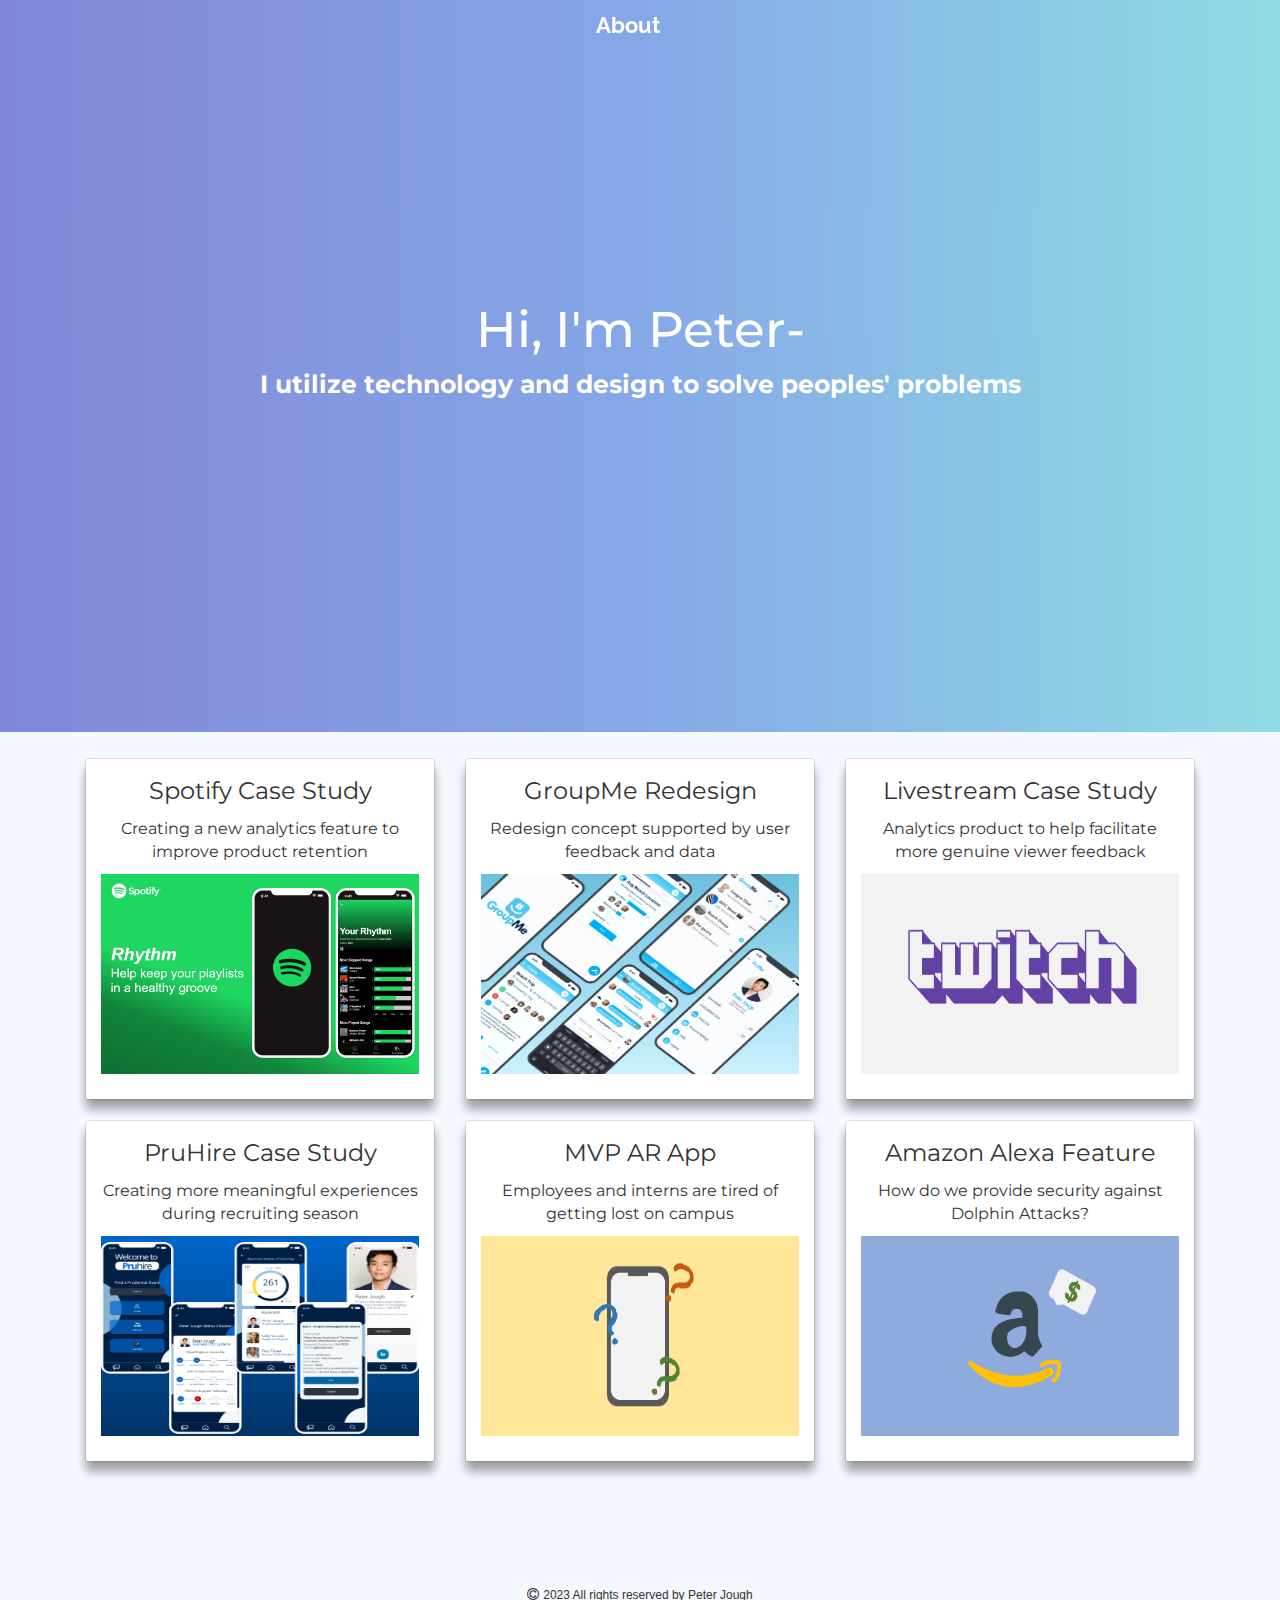
<file: index.html>
<!DOCTYPE html>
<html>
<head>
	<title>Peter Jough Portfolio</title> 

	<!-- Global site tag (gtag.js) - Google Analytics -->
	<script async src="https://www.googletagmanager.com/gtag/js?id=UA-124583585-3"></script>
	<script>
	  window.dataLayer = window.dataLayer || [];
	  function gtag(){dataLayer.push(arguments);}
	  gtag('js', new Date());

	  gtag('config', 'UA-124583585-3');
	</script>

	<meta charset="utf-8">
	<meta name="language" content="english"> 
	<meta http-equiv="content-type" content="text/html">
	<meta name="author" content="Peter Jough">
	<meta name="designer" content="Peter Jough">
	<meta name="viewport" content="width=device-width, initial-scale=1 shrink-to-fit=no maximum-scale=1.0, user-scalable=0">

	<meta name="description" content="Product Manager creating better experiences for people">
	<meta name="keywords" content="Peter Jough, product manager, product manager portfolio, portfolio, product managers in nyc, NJIT, prudential, massmutual, social x lab, social interaction lab, ltv, lifetime value co., bumper.com">

	<link rel="stylesheet" href="https://maxcdn.bootstrapcdn.com/font-awesome/4.5.0/css/font-awesome.min.css">
	<link rel="stylesheet" href="https://maxcdn.bootstrapcdn.com/bootstrap/4.0.0/css/bootstrap.min.css" integrity="sha384-Gn5384xqQ1aoWXA+058RXPxPg6fy4IWvTNh0E263XmFcJlSAwiGgFAW/dAiS6JXm" crossorigin="anonymous">

	<link rel="stylesheet" href="https://maxcdn.bootstrapcdn.com/bootstrap/4.3.1/css/bootstrap.min.css">
	<link rel="stylesheet" href="https://use.fontawesome.com/releases/v5.8.1/css/all.css" integrity="sha384-50oBUHEmvpQ+1lW4y57PTFmhCaXp0ML5d60M1M7uH2+nqUivzIebhndOJK28anvf" crossorigin="anonymous">
	<link rel="stylesheet" href="https://maxcdn.bootstrapcdn.com/bootstrap/3.3.5/css/bootstrap.min.css">
	<link href='https://fonts.googleapis.com/css?family=Raleway' rel='stylesheet' type='text/css'>
	<link href='https://fonts.googleapis.com/css?family=Rock+Salt' rel='stylesheet' type='text/css'>
	<link href="https://fonts.googleapis.com/css?family=Montserrat" rel="stylesheet">

	<link rel="icon" type="image/x-icon" href="favicon.ico"/>
	<link rel="stylesheet" type="text/css" href="portfolio.css">
	<script	src="https://code.jquery.com/jquery-3.4.0.js"></script>
	<script src="https://ajax.googleapis.com/ajax/libs/jquery/3.3.1/jquery.min.js"></script>
	<script src="https://cdnjs.cloudflare.com/ajax/libs/popper.js/1.14.7/umd/popper.min.js"></script>
	<script src="https://maxcdn.bootstrapcdn.com/bootstrap/4.3.1/js/bootstrap.min.js"></script>
</head>
<body>
<div class="navbar navbar-custom navbar-fixed-top" id="header" data-scrollspy="scrollspy" role="navigation">
	<div class="container"> 
		<div class="navbar-header">
			<a class="navbar-brand" href="http://peju.github.io/about/"><strong>About</strong></a>
		</div>
	</div>
</div>
	<div>	
		<section class = "parallax">
			<div class = "parallax-inner">

		 		<h1 id = "introHead">Hi, I'm Peter-</h1>      
		    	<p class = "introText font-weight-bold">I utilize technology and design to solve peoples' problems</p>
			</div>
		</section>
		<!--Second section-->
		<section>
			<div class = "aboutmethree">
				<div class = "container container-fluid">
					<div class="row">

				       <div class="col-md-4">
					        <div class="panel panel-default">
					          <div class="panel-body card-4">
					            <p class="cardintro">Spotify Case Study</p>
					            <p class="cardmeat">Creating a new analytics feature to improve product retention</p>
					            <p>
					            	<a href = "https://pjough.medium.com/introducing-spotify-rhythm-insights-to-help-keep-your-playlists-in-a-healthy-groove-a-case-study-c15188221a36"  target="_blank">
					              <img src="img/SpotifyCover.png" width="100%" height="200px">
					              	</a>
					            </p>
					          </div>
					        </div>
					      </div>	

						  <div class="col-md-4">
					        <div class="panel panel-default">
					          <div class="panel-body card-4">
					            <p class="cardintro">GroupMe Redesign</p>
					            <p class="cardmeat">Redesign concept supported by user feedback and data</p>
					            <p>
					            	<a href = "https://medium.com/@pjough/redesigning-the-groupme-experience-e7fc6ee9228c"  target="_blank">
					              <img src="img/gmFinal.png" width="100%" height="200px">
					              	</a>
					            </p>
					          </div>
					        </div>
					      </div>	

					     <div class="col-md-4">
				          <div class="panel panel-default">
				           <div class="panel-body card-4">
				             <p class="cardintro">Livestream Case Study</p>
				             <p class="cardmeat">Analytics product to help facilitate more genuine viewer feedback</p>
				             <p>
				            	<a href = "impressionsCaseStudy.pdf" target="_blank">
				              <img src="img/twitch.png" width="100%" height="200px">
				              	</a>
				            </p>
				           </div>
				          </div>
				         </div>

					      <div class="col-md-4">
					        <div class="panel panel-default">
					          <div class="panel-body card-4">
					            <p class="cardintro">PruHire Case Study</p>
					            <p class="cardmeat">Creating more meaningful experiences during recruiting season</p>
					            <p>
					            	<a href = "http://peju.github.io/ph/" target="_blank">
					              <img src="img/pruHireBoard.png" width="100%" height="200px">
					              	</a>
					            </p>
					          </div>
					        </div>
					      </div>	

						   <div class="col-md-4">
					        <div class="panel panel-default">
					          <div class="panel-body card-4">
					            <p class="cardintro">MVP AR App</p>
					            <p class="cardmeat">Employees and interns are tired of getting lost on campus</p>
					            <p>
					            	<a href = "http://peju.github.io/p1/"  target="_blank">
					              <img src="img/arpic.png" width="100%" height="200px">
					              	</a>
					            </p>
					          </div>
					        </div>
					      </div>	

						  <div class="col-md-4">
					        <div class="panel panel-default">
					          <div class="panel-body card-4">
					            <p class="cardintro">Amazon Alexa Feature</p>
					            <p class ="cardmeat">How do we provide security against Dolphin Attacks?</p>
					            <p>
					            	<a href = "http://peju.github.io/p2/">
					              <img src="img/apic.png" width="100%" height="200px">
					              	</a>
					            </p>
					          </div>
					        </div>
					      </div>

				 </div>
				</div>
			</div>	  
		</section>
		<!--Third Box Section-->
		<section>
			<div class = "aboutmethree">
				<div class = "container container-fluid">
					<div class="col-md-3 imagehead2">
						<a href="https://github.com/Peju" target="_blank">
							<i class="fab fa-github githubC fa-3x" aria-hidden="true"></i>
						</a>
					</div>
					<div class="col-md-3 imagehead2">
						<a href="https://www.linkedin.com/in/peterjoughproduct" target="_blank">			
							<i class="fab fa-linkedin linkC fa-3x" aria-hidden="true"></i>
						</a>
					</div>
					<div class="col-md-3 imagehead2">
						<a href="mailto:pjough@gmail.com">
							<i <i class="fas fa-envelope-open-text fa-3x gmail"></i>
						</a>
					</div>
					<div class="col-md-3 imagehead2">
						<a href="https://medium.com/@pjough" target="_blank">	
							<i class="fab fa-medium fa-3x medium"></i>
						</a>
					</div>					
				</div>
				<div class = "contactdiv">
					<i class="fa fa-copyright"></i>
					<span class="copyright"> 2023 All rights reserved by Peter Jough</span>
				</div>
			</div>	
		</section>
	</div>

</body>
</html>
</file>
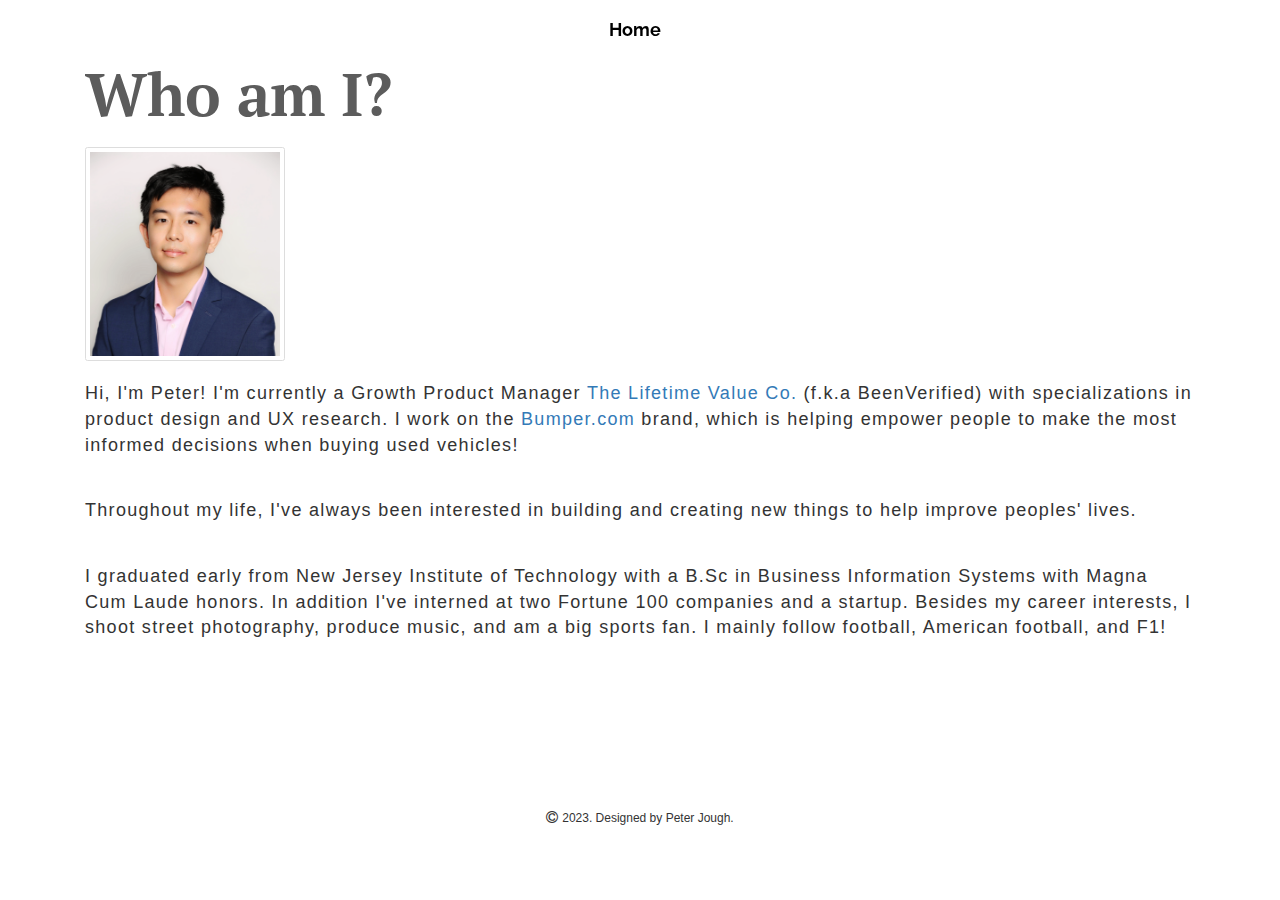
<file: about/index.html>
<!DOCTYPE html>
<html>
<head>
	<title>About &mdash; Peter Jough</title> 

	<!-- Global site tag (gtag.js) - Google Analytics -->
	<script async src="https://www.googletagmanager.com/gtag/js?id=UA-124583585-3"></script>
	<script>
	  window.dataLayer = window.dataLayer || [];
	  function gtag(){dataLayer.push(arguments);}
	  gtag('js', new Date());

	  gtag('config', 'UA-124583585-3');
	</script>

	<meta charset="utf-8">
	<meta name="language" content="english"> 
	<meta http-equiv="content-type" content="text/html">
	<meta name="author" content="Peter Jough">
	<meta name="designer" content="Peter Jough">
	<meta name="viewport" content="width=device-width, initial-scale=1 shrink-to-fit=no maximum-scale=1.0, user-scalable=0">

	<meta name="description" content="Product Manager creating better experiences for people">
	<meta name="keywords" content="Peter Jough, product manager, product manager portfolio, portfolio, product managers in nyc, NJIT, prudential, massmutual, social x lab, social interaction lab, ltv, lifetime value co., bumper.com">
	
	<link rel="stylesheet" href="https://maxcdn.bootstrapcdn.com/font-awesome/4.5.0/css/font-awesome.min.css">
	<link rel="stylesheet" href="https://maxcdn.bootstrapcdn.com/bootstrap/4.0.0/css/bootstrap.min.css" integrity="sha384-Gn5384xqQ1aoWXA+058RXPxPg6fy4IWvTNh0E263XmFcJlSAwiGgFAW/dAiS6JXm" crossorigin="anonymous">

	<link rel="stylesheet" href="https://maxcdn.bootstrapcdn.com/bootstrap/4.3.1/css/bootstrap.min.css">
	<link rel="stylesheet" href="https://use.fontawesome.com/releases/v5.8.1/css/all.css" integrity="sha384-50oBUHEmvpQ+1lW4y57PTFmhCaXp0ML5d60M1M7uH2+nqUivzIebhndOJK28anvf" crossorigin="anonymous">
	<link rel="stylesheet" href="https://maxcdn.bootstrapcdn.com/bootstrap/3.3.5/css/bootstrap.min.css">
	<link href='https://fonts.googleapis.com/css?family=Raleway' rel='stylesheet' type='text/css'>
	<link href='https://fonts.googleapis.com/css?family=Rock+Salt' rel='stylesheet' type='text/css'>
	<link href="https://fonts.googleapis.com/css?family=Montserrat" rel="stylesheet">
	<link href="https://fonts.googleapis.com/css?family=PT+Serif" rel="stylesheet">

	<link rel="icon" type="image/x-icon" href="favicon.ico"/>
	<link rel="stylesheet" type="text/css" href="about.css">
	<script	src="https://code.jquery.com/jquery-3.4.0.js"></script>
	<script src="https://ajax.googleapis.com/ajax/libs/jquery/3.3.1/jquery.min.js"></script>
	<script src="https://cdnjs.cloudflare.com/ajax/libs/popper.js/1.14.7/umd/popper.min.js"></script>
	<script src="https://maxcdn.bootstrapcdn.com/bootstrap/4.3.1/js/bootstrap.min.js"></script>
</head>
<body>
<div class="navbar navbar-custom navbar-fixed-top" id="header" data-scrollspy="scrollspy" role="navigation">
	<div class="navbar-header">
		<a class="navbar-brand" href="http://peju.github.io/"><strong>Home</strong></a>
	</div>
</div>

<section>
	<div class = "aboutMeDiv container container-fluid">
		<p class = "whoText"><strong>Who am I?</strong></p>
		<p class = "picframe">
			<img src="peterJoughPHcrop.png" alt="avatar" class= "rounded float-left img-thumbnail" width="200px" height="200px">
		</p>
	</div>

	<div class = "container container-fluid">
		<p class = "aboutText">Hi, I'm Peter! I'm currently a Growth Product Manager <a target="_blank" href="https://www.ltvco.com/">The Lifetime Value Co. </a> (f.k.a BeenVerified) with specializations in product design and UX research.  I work on the <a target="_blank" href="https://www.bumper.com/">Bumper.com</a> brand, which is helping empower people to make the most informed decisions when buying used vehicles!</p><br>

		<p class = "aboutText">Throughout my life, I've always been interested in building and creating new things to help improve peoples' lives.</p><br>

		<p class = "aboutText">I graduated early from New Jersey Institute of Technology with a B.Sc in Business Information Systems with Magna Cum Laude honors. In addition I've interned at two Fortune 100 companies and a startup. Besides my career interests, I shoot street photography, produce music, and am a big sports fan. I mainly follow football, American football, and F1!</p>
	</div>

	<div class = "aboutMeDiv container container-fluid">
		<div class="col-md-3 imagehead2">
			<a href="https://github.com/Peju" target="_blank">
				<i class="fab fa-github githubC fa-3x" aria-hidden="true"></i>
			</a>
		</div>
		<div class="col-md-3 imagehead2">
			<a href="https://www.linkedin.com/in/peterjoughproduct" target="_blank">			
				<i class="fab fa-linkedin linkC fa-3x" aria-hidden="true"></i>
			</a>
		</div>
		<div class="col-md-3 imagehead2">
			<a href="mailto:pjough@gmail.com">
				<i <i class="fas fa-envelope-open-text fa-3x gmail"></i>
			</a>
		</div>
		<div class="col-md-3 imagehead2">
			<a href="https://medium.com/@pjough" target="_blank">	
				<i class="fab fa-medium fa-3x medium"></i>
			</a>
		</div>					
	</div>

	<div class = "contactdiv">
		<i class="fa fa-copyright"></i>
		<span class="copyright"> 2023. Designed by Peter Jough. </span>
	</div>
</section>

</body>
</html>
</file>
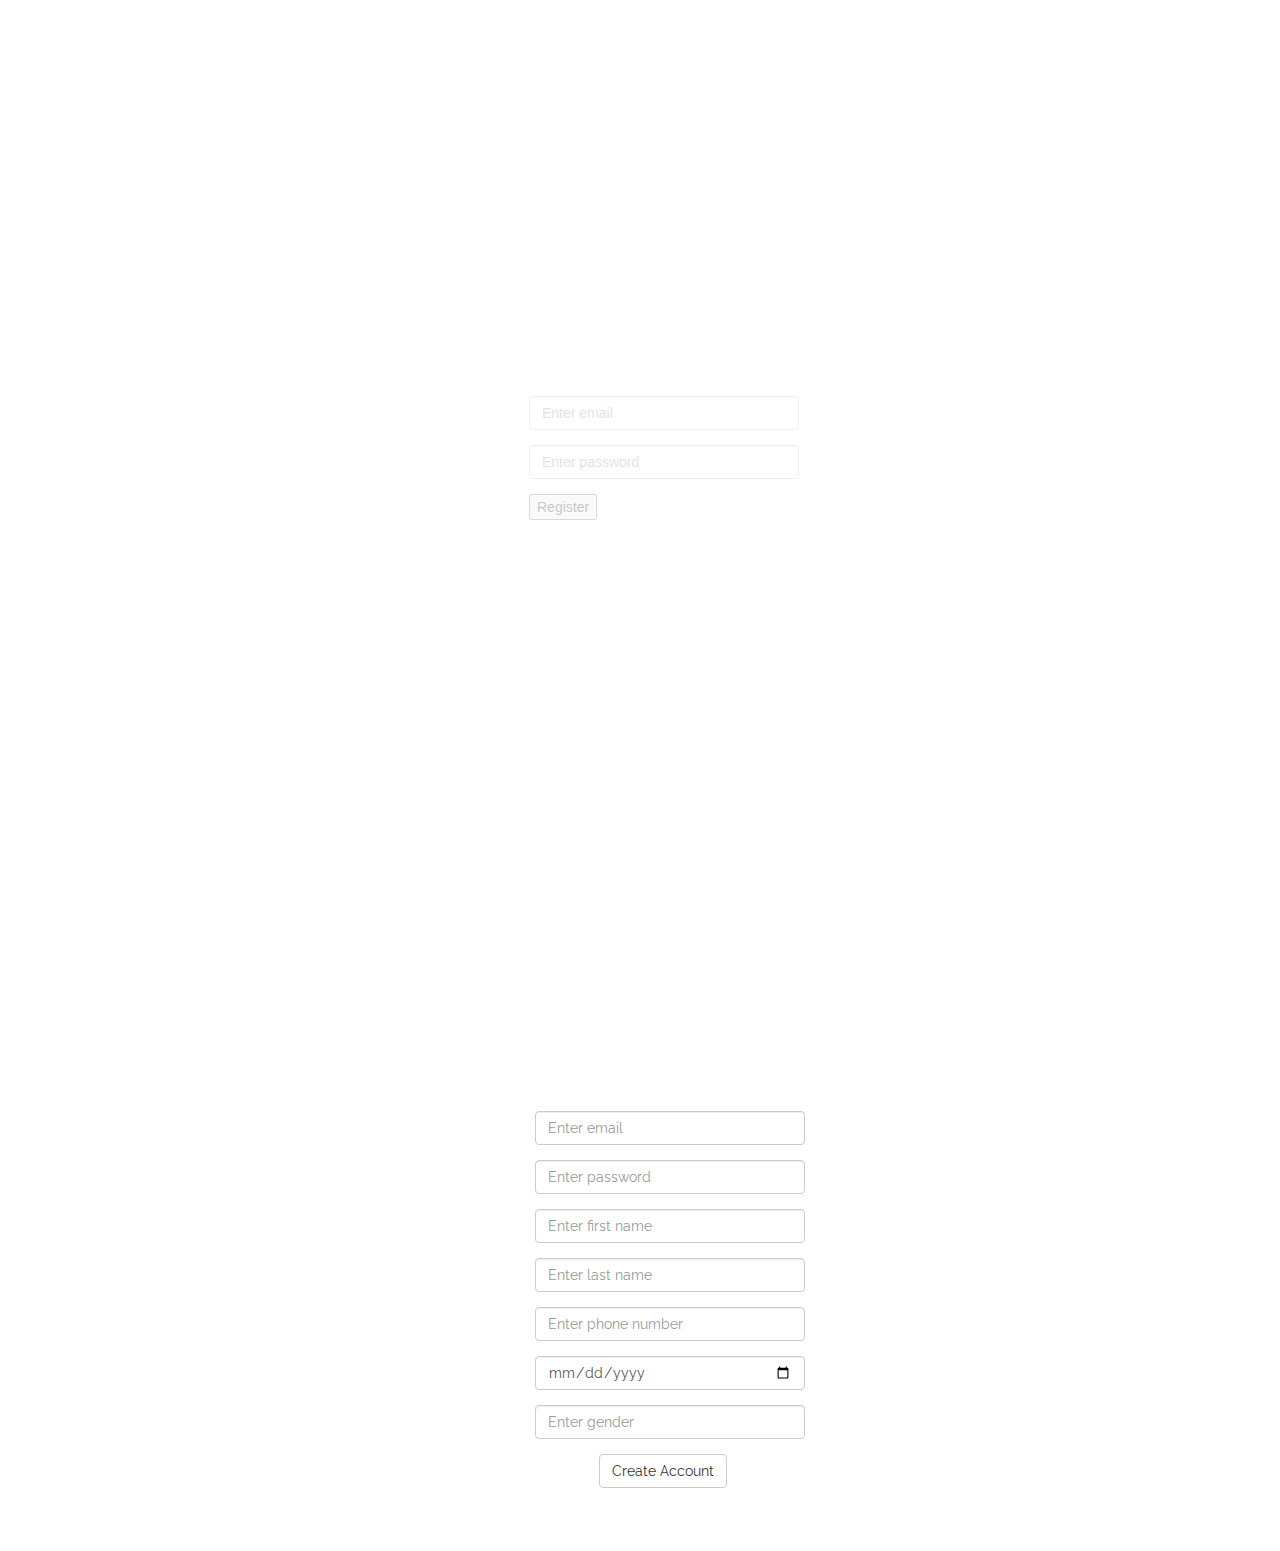
<file: ani/index.html>
<!DOCTYPE html>
<html>
<head>
	<title>Login Page</title> 

	<meta charset="utf-8">
	<meta name="language" content="english"> 
	<meta http-equiv="content-type" content="text/html">
	<meta name="author" content="Peter Jough">
	<meta name="designer" content="Peter Jough">
	<meta name="viewport" content="width=device-width, maximum-scale=1.0">
	<meta name="description" content="A login/registration page for IS218 - Yong Zhao">
	<meta name="keywords" content="Peter Jough, NJIT, bis, web design, yong zhao, is218, peju, php">

	<link rel="stylesheet" href="https://maxcdn.bootstrapcdn.com/font-awesome/4.5.0/css/font-awesome.min.css">
	<link rel="stylesheet" href="https://maxcdn.bootstrapcdn.com/bootstrap/3.3.5/css/bootstrap.min.css">
	<link href='https://fonts.googleapis.com/css?family=Raleway' rel='stylesheet' type='text/css'>

	<link rel="icon" type="image/x-icon" href="favicon.ico"/>
	<link rel="stylesheet" type="text/css" href="ani.css">
	<script src="https://ajax.googleapis.com/ajax/libs/jquery/3.2.1/jquery.min.js"></script>
</head>
<body>
	<section class = "parallax">
		<div class = "parallax-inner">
			<div class = "registerbox">
				<p class = "loginhere">Welcome! Please login</p>
				<div class = "container boxmove">
					<div class="form-group">
						<form method="post" action="newacc.php" style="display:inline">
					    	<div class="form-group boxsize">
					      		<input type="text" name="email" class="form-control" id="email" placeholder="Enter email">
					    	</div>
					    	<div class="form-group boxsize">
						      	<input type="password" name="password" class="form-control" id="email" placeholder="Enter password">
					    	</div>
						
							<input type = "submit"  action="validlogin.php" name = "register" value = "Register"></button>
						</div>
					</form>	
					</div>
				</div>	
			</div>
		</div>
		<div>
			<p class = "logintext">Don't have an account?<br></p>
			<p class = "foryou"> Register Below</p>
				</a>
			</div>
	</section>
	<section>
		<div class="container foryou2">
	    	<form method="post" action="newacc.php" style="display:inline">
		    	<div class="form-group boxsize">
		      		<input type="text" name="email" class="form-control" id="email" placeholder="Enter email">
		    	</div>
		    	<div class="form-group boxsize">
			      	<input type="password" name="password" class="form-control" id="email" placeholder="Enter password">
		    	</div>
		    	<div class="form-group boxsize">
		      		<input type="text" name="fname" class="form-control" id="email" placeholder="Enter first name">
			    </div>
		    	<div class="form-group boxsize">
		    		<input type="text" name="lname" class="form-control" id="email" placeholder="Enter last name">
		    	</div>
		    	<div class="form-group boxsize">
		      		<input type="text" name="phone" class="form-control" id="email" placeholder="Enter phone number">
		    	</div>
		    	<div class="form-group boxsize">
		      		<input type="date" name="birhtday" class="form-control" id="pwd" >
			    </div>
			    <div class="form-group boxsize">
		      		<input type="text" name="gender" class="form-control" id="pwd" placeholder="Enter gender">
			    </div>
			    <div class = "form-group boxright">
	    			<input type="submit" action="newacc.php" value="Create Account" class="btn btn-default bo buttoncolor">
	    		</div>
	  		</form>
		</div><br>	
</section>		
	
		<!--<iframe src="https://giphy.com/embed/7GHRDluBmx9O8" width="100%" height="100%" style="position:absolute" frameBorder="0" class="giphy-embed" allowFullScreen></iframe?-->
		
		<script>
		//jquery 
		function main() {
		  $('.parallax').hide();
		  $('.parallax').fadeIn(2010);
		  
		  $('.projects').hide();
		  
		  $('.projects-button').on('click', function() {
				$(this).next().slideToggle(400);
		    $(this).toggleClass('active');
		    $(this).text('Projects Viewed');
			});
		}
		$(document).ready(main);
		</script>
</body>
</html>
</file>
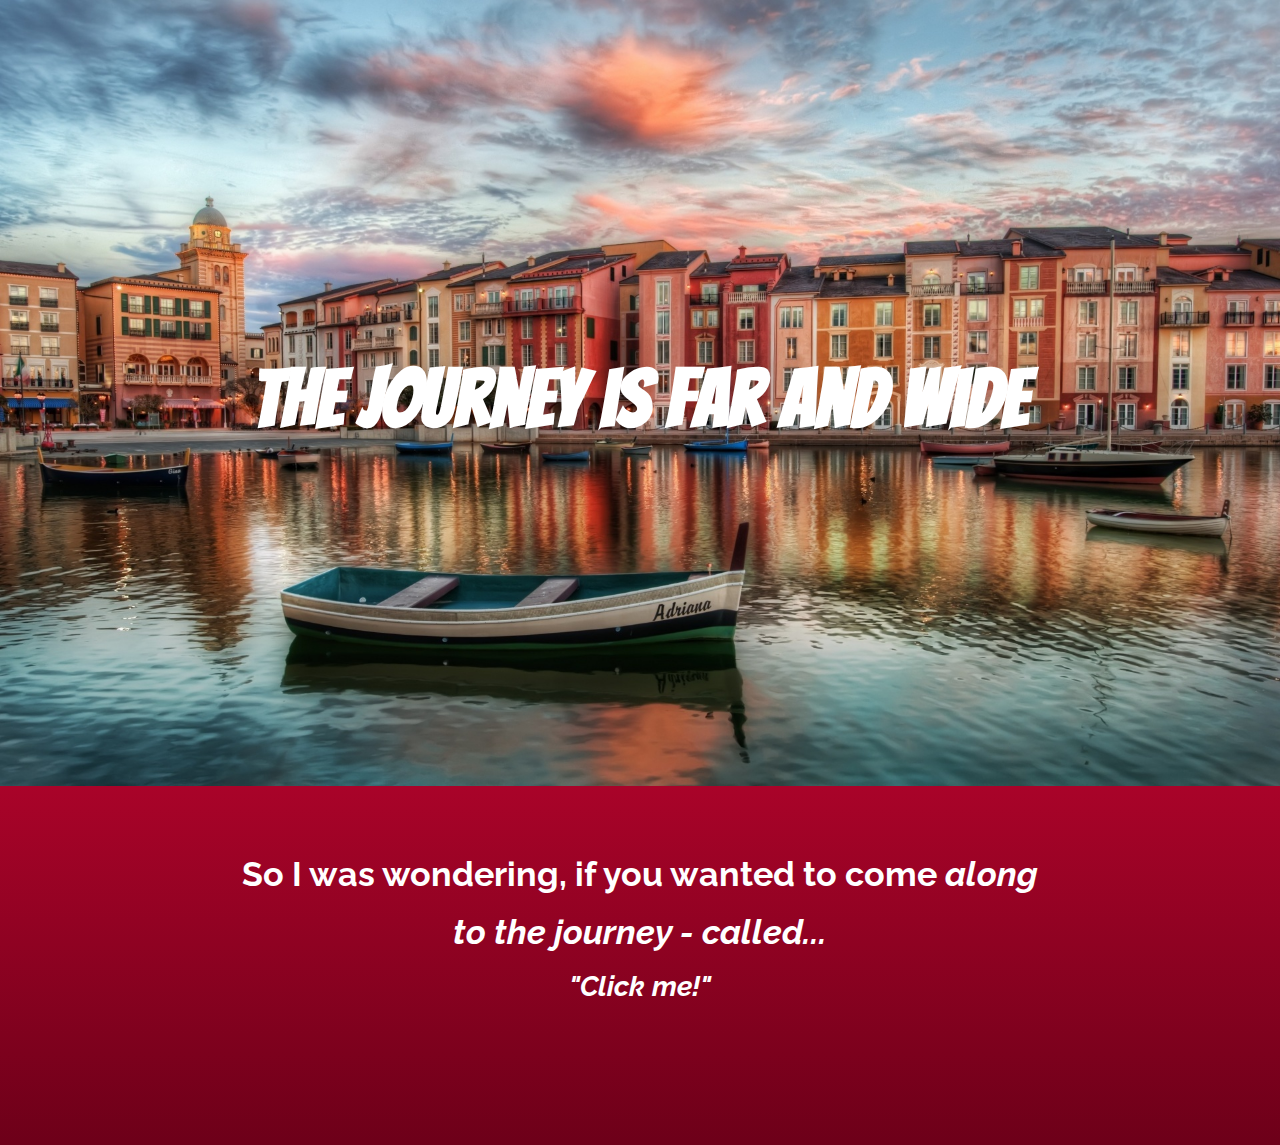
<file: fp/index.html>
<!DOCTYPE html>
<html>
<head>
	<title>Mysterious Question</title> 
	<link rel="stylesheet" href="https://maxcdn.bootstrapcdn.com/font-awesome/4.5.0/css/font-awesome.min.css">
	<link rel="stylesheet" href="https://maxcdn.bootstrapcdn.com/bootstrap/3.3.5/css/bootstrap.min.css">
	<link href='https://fonts.googleapis.com/css?family=Raleway' rel='stylesheet' type='text/css'>
	<link href='https://fonts.googleapis.com/css?family=Montserrat' rel='stylesheet' type='text/css'>
	<link href='https://fonts.googleapis.com/css?family=Titillium+Web:400,300' rel='stylesheet' type='text/css'>
	<link href='https://fonts.googleapis.com/css?family=Lato' rel='stylesheet' type='text/css'>
	<link href='https://fonts.googleapis.com/css?family=Iceland' rel='stylesheet' type='text/css'>
	<link href='https://fonts.googleapis.com/css?family=Rock+Salt' rel='stylesheet' type='text/css'>
	<link href='https://fonts.googleapis.com/css?family=Amaranth:400,400italic' rel='stylesheet' type='text/css'>
	<link href='https://fonts.googleapis.com/css?family=Bangers' rel='stylesheet' type='text/css'>
	<link rel="icon" type="image/x-icon" href="favicon.ico"/>
	<link rel="stylesheet" type="text/css" href="fp.css" href= "animate.css">
</head>
<body>
	<div>

		<section class = "parallax">
			<div class = "parallax-inner">
				<p class = "textabout"><strong>The journey is far and wide<strong></p>
			</div>
		</section>
	</div>


	<div>

			<div class = "bg">
				<p class = "welcome">So I was wondering, if you wanted to come <i>along<i></p>
				<p class = "welcome">to the journey - called...</p>
				<a target= "_blank" href="pfm.jpg" class="info"><p class = "welcome2"> "Click me!"
				</p>
				</a>
			    </p>

		
			</div>

	</div>




</body>

</html>
</file>
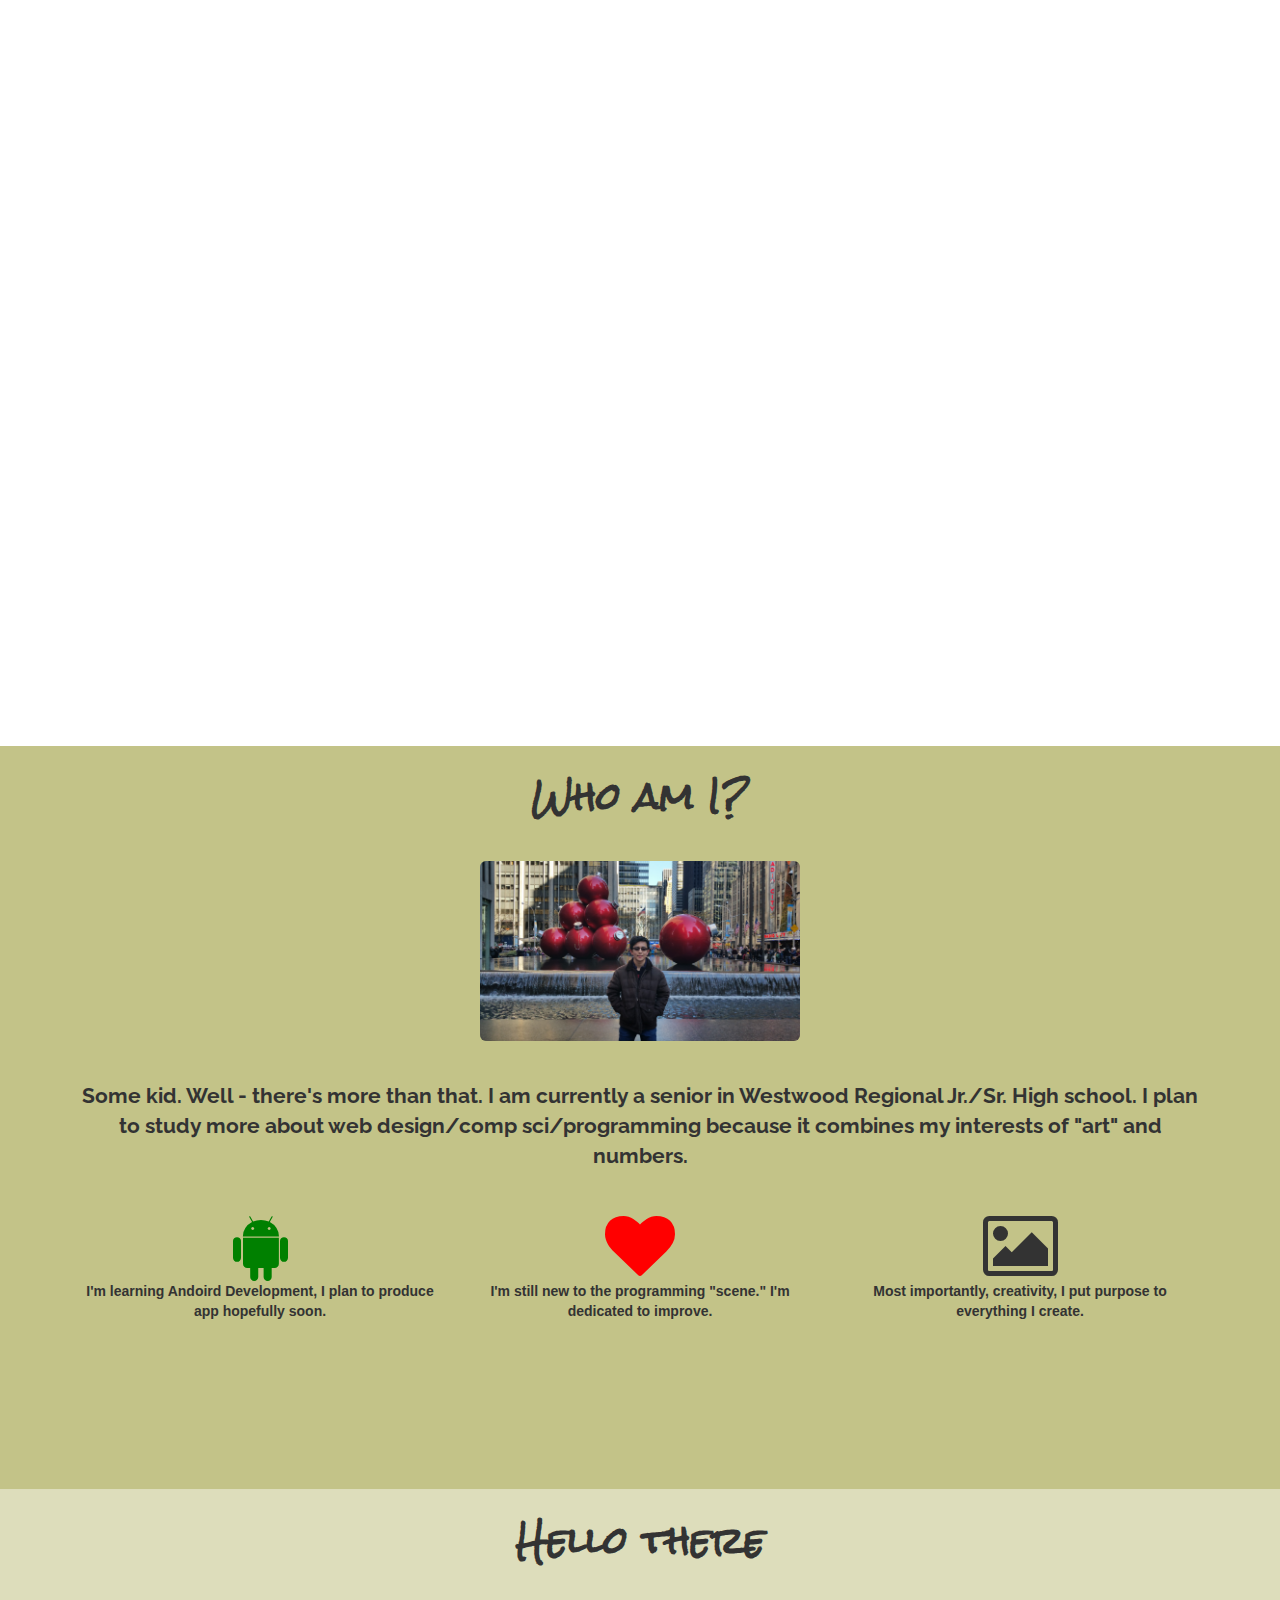
<file: info/index.html>
<!DOCTYPE html>
<html>
<head>
	<title>Peter Jough</title> 
	<link rel="stylesheet" href="https://maxcdn.bootstrapcdn.com/font-awesome/4.4.0/css/font-awesome.min.css">
	<link rel="stylesheet" href="https://maxcdn.bootstrapcdn.com/bootstrap/3.3.5/css/bootstrap.min.css">
	<link href='https://fonts.googleapis.com/css?family=Raleway' rel='stylesheet' type='text/css'>
	<link href='https://fonts.googleapis.com/css?family=Montserrat' rel='stylesheet' type='text/css'>
	<link href='https://fonts.googleapis.com/css?family=Titillium+Web:400,300' rel='stylesheet' type='text/css'>
	<link href='https://fonts.googleapis.com/css?family=Lato' rel='stylesheet' type='text/css'>
	<link href='https://fonts.googleapis.com/css?family=Iceland' rel='stylesheet' type='text/css'>
	<link href='https://fonts.googleapis.com/css?family=Rock+Salt' rel='stylesheet' type='text/css'>
	<link href='https://fonts.googleapis.com/css?family=Amaranth:400,400italic' rel='stylesheet' type='text/css'>
	<link rel="icon" type="image/x-icon" href="faviconsg.ico"/>
	<link rel="stylesheet" type="text/css" href="info.css" href= "animate.css">
</head>
<body>
	<div class="navbar navbar-custom navbar-fixed-top" id="header" data-scrollspy="scrollspy" role="navigation">
		<div class="container"> 
			<div class="navbar-header">
				<a class="navbar-brand" href="#"><strong>Peter Jough</strong></a>
				<button type="button" class="navbar-toggle collapsed" data-toggle="collapse" data-target=".navbar-responsive-collapse">
					<i class="fa fa-bars"></i>
				</button>
			</div>
			<div class="navbar-collapse navbar-responsive-collapse collapse bs-js-navbar-scrollspy navbar-right">
				<ul class="nav navbar-nav navcolor">
					<li id="aboutnav" class="active">
						<a class="page-scroll" href="#about">About</a>
					</li>
					<li id="projectnav" class="">
						<a class="page-scroll" href="#projects">Projects</a>
					</li>
					<li id="contactnav">
						<a class="page-scroll" href="#contact">Contact</a>
					</li>
				</ul>
			</div>
		</div>
	</div>
		<div>	

		<section class = "parallax">
			<div class = "parallax-inner">
				<p class = "textabout"><strong>A noob learning his way in the modern era<strong></p>
			</div>
		</section>


		<A NAME="about"></A>

		<section>
			<div class = "aboutme">
				<p class = "textaboutme">Who am I?</p>

				<p class = "picframe">
					<img src="peternyc.jpg" alt="profile picture" class= "img-rounded picwork" width="25%" height="42%">
				</p>
				<p class = "container aboutmeinfo">
					Some kid. Well - there's more than that. I am currently a senior in Westwood Regional Jr./Sr. High school. I plan to study more about web design/comp sci/programming because it combines my interests of "art" and numbers.
				</p>	
				<div class = "container">
						<div class="col-md-4 imagehead">
							<i class="fa fa-android angreen fa-5x"></i>
							<p class="nigga">I'm learning Andoird Development, I plan to produce app hopefully soon.</p>
						</div>
						<div class="col-md-4 imagehead ">
							<i class="fa fa-heart redh fa-5x"></i>
							<p class="nigga">I'm still new to the programming "scene." I'm dedicated to improve.</p>
						</div>
						<div class="col-md-4 imagehead ">
							<i class="fa fa-picture-o fa-5x"></i>
							<p class="nigga">Most importantly, creativity, I put purpose to everything I create.</p>
						</div>
					</div>












			</div>


		</section>
			

		<section>
			<div class = "aboutmetoo">
				<p class = "textaboutme">Hello there</p>





			</div>


		</section>
</file>
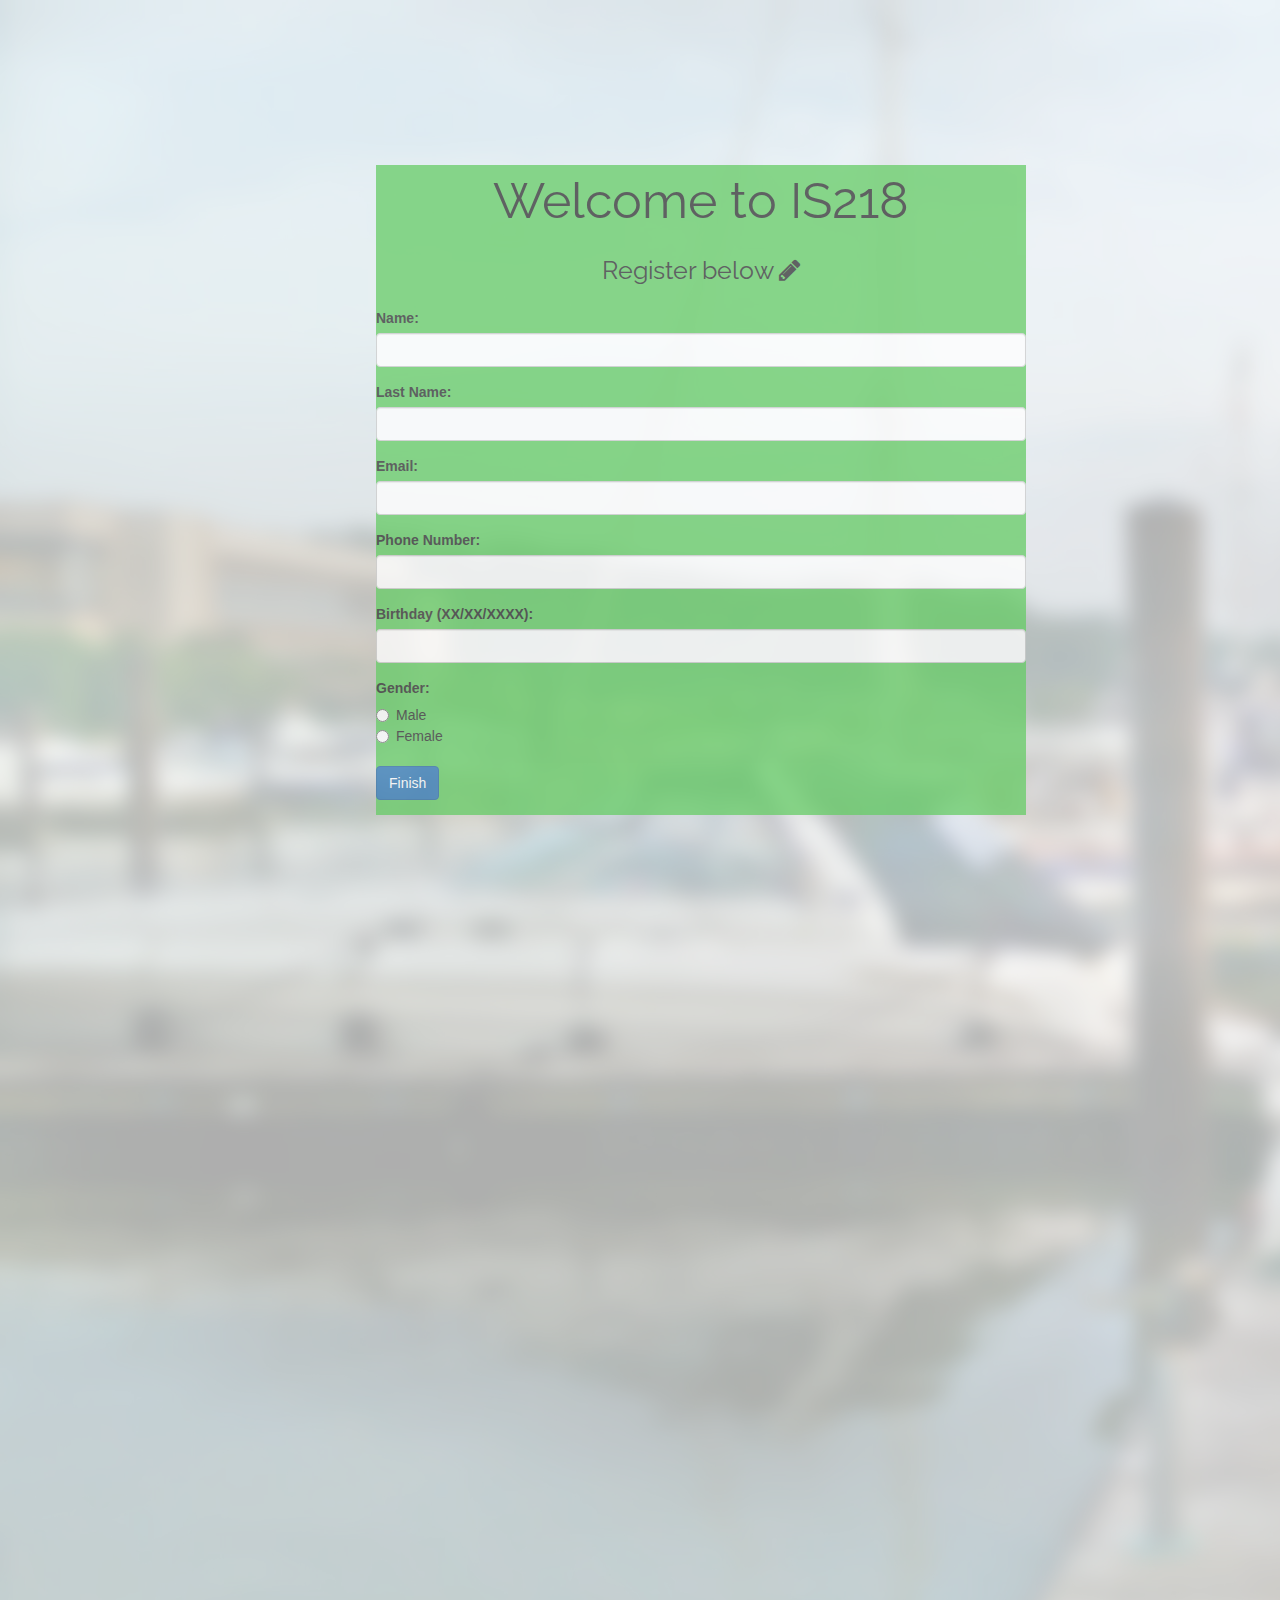
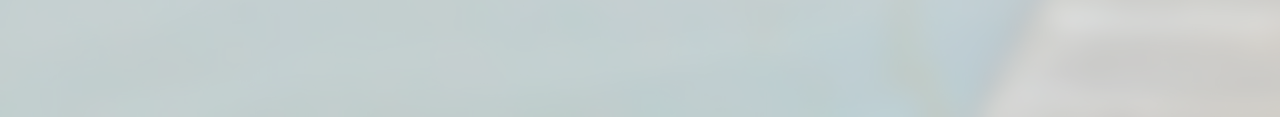
<file: ishw/index.html>
<!DOCTYPE html>
<html>
<head>
	<title>Register Page</title> 

	<meta charset="utf-8">
	<meta name="language" content="english"> 
	<meta http-equiv="content-type" content="text/html">
	<meta name="author" content="Peter Jough">
	<meta name="designer" content="Peter Jough">
	<meta name="viewport" content="width=device-width, maximum-scale=1.0">
	<meta name="description" content="A register design for IS218 - Yong Zhao">
	<meta name="keywords" content="Peter Jough, NJIT, bis, web design, yong zhao, is218">

	<link rel="stylesheet" href="https://maxcdn.bootstrapcdn.com/font-awesome/4.5.0/css/font-awesome.min.css">
	<link rel="stylesheet" href="https://maxcdn.bootstrapcdn.com/bootstrap/3.3.5/css/bootstrap.min.css">
	<link href='https://fonts.googleapis.com/css?family=Raleway' rel='stylesheet' type='text/css'>

	<link rel="icon" type="image/x-icon" href="favicon.ico"/>
	<link rel="stylesheet" type="text/css" href="register.css">
	<script src="https://ajax.googleapis.com/ajax/libs/jquery/3.2.1/jquery.min.js"></script>
</head>
<body>
	<section >
		<img class = "bgt" src = "boatblur.jpg">
			<div class = "registerbox">
				<p class = "registertext">Welcome to IS218</p>
					<p class = "welcometext">Register below
					<i class="fa fa-pencil" aria-hidden="true"></i>
					</p>
						<div class="form-group boxmove">
							<label for="usr" class = "labeltext">Name:</label>
							<input type="text" class="form-control boxsize" id="usr">
						</div>
						<div class="form-group boxmove">
							 <label for="usr" class = "labeltext">Last Name:</label>
							 <input type="usr" class="form-control boxsize" id="usr">
						</div>
						<div class="form-group boxmove">
							<label for="usr" class = "labeltext">Email:</label>
							<input type="text" class="form-control boxsize" id="usr">
						</div>
						<div class="form-group boxmove">
							 <label for="usr" class = "labeltext">Phone Number:</label>
							 <input type="usr" class="form-control boxsize" id="usr">
						</div>
						<div class="form-group boxmove">
							 <label for="usr" class = "labeltext">Birthday (XX/XX/XXXX):</label>
							 <input type="usr" class="form-control boxsize" id="usr">
						</div>
						<label for="pwd" class = "labeltext boxmove">Gender:</label><br>
						<label class="radio-inline labeltext boxgender"><input type="radio" name="optradio">Male</label><br>
						<label class="radio-inline labeltext boxgender"><input type="radio" name="optradio">Female</label>
						<br><br>	
						<div class = "boxmove">
							<button type="button" class="btn btn-primary">Finish</button>
						</div>
					</div>
					
			</div>	
	</section>
<script>
//jquery 
function main() {
  $('.bgt').hide();
  $('.bgt').fadeIn(2200);
  
  $('.projects').hide();
  
  $('.projects-button').on('click', function() {
		$(this).next().slideToggle(400);
    $(this).toggleClass('active');
    $(this).text('Projects Viewed');
	});
}
$(document).ready(main);
</script>
</body>
</html>
</file>
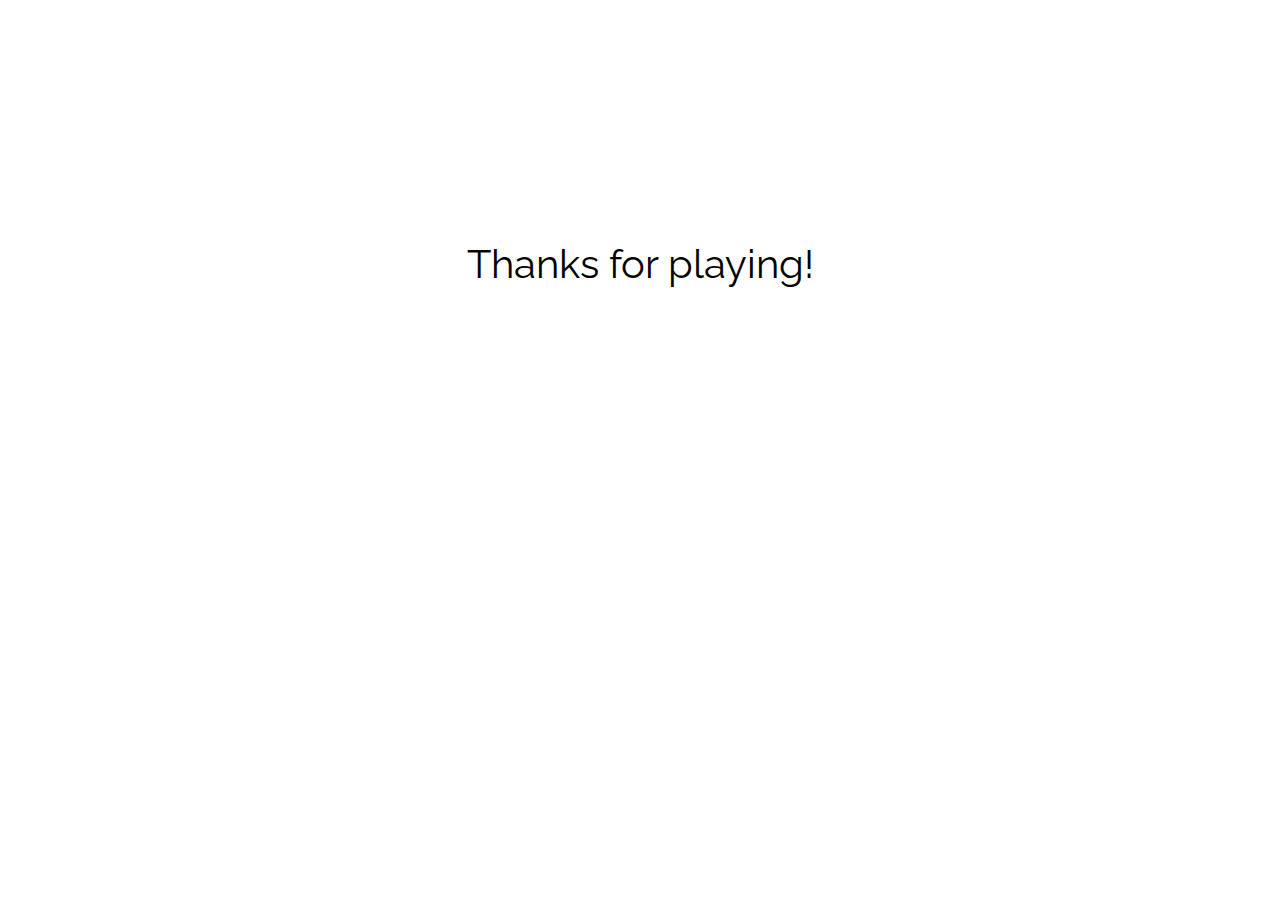
<file: JS test/index.html>
<!DOCTYPE html>
<html>
<head>
	<title>Mini game</title>
	<link href='https://fonts.googleapis.com/css?family=Raleway' rel='stylesheet' type='text/css'>
	<link rel="icon" type="image/x-icon" href="favicon.ico"/>
	<link rel="stylesheet" type="text/css" href="js.css" href= "animate.css">
</head>


<body>
	<div>
		<p class = "intro"> Thanks for playing! </p>
	</div>
</body>


<script type = "text/javascript">

confirm("Are you ready to start?");

var age = prompt("What's your age?");

if (age < 13)
{
	console.log("You're not allowed to play");
}	
else
{
	console.log("You can play!");
}


var q1 = prompt("You're running away from zombies in the forest, it's dark and your friend falls, you save them? (yes or no)");

if (q1 = "yes")
	console.log("You make a miracle escape and your friend is untouched!");
else
	console.log("You run blindly without your friend as they die, but you get attacked from the side.");


var q2 = prompt("You survived and see strangers, they're heavily armed do you approach them?");

if (q1 = "yes")
	console.log("Turns out they're red necks with no morals, and kill you brutally.");
else
	console.log("You throw a rock, that provokes nearby zombies to chase them.");


var q3 = prompt("You avoid them, dawn is apporaching, you see a giant mountain that looks isolated, and live there til the end.");

if (q3 = "yes")
	console.log("You manage to climb to the top, and found a hut that is vacant.");
else
	console.log("You continue to head east to the shore, but run out of suppleies");



var feedback

feedback = prompt("what do you rate this game?");

if (feedback > 8)
	console.log("Thank you!");
else
	console.log("I'll keep practicing coding and racing.");


</script>

</html>
</file>
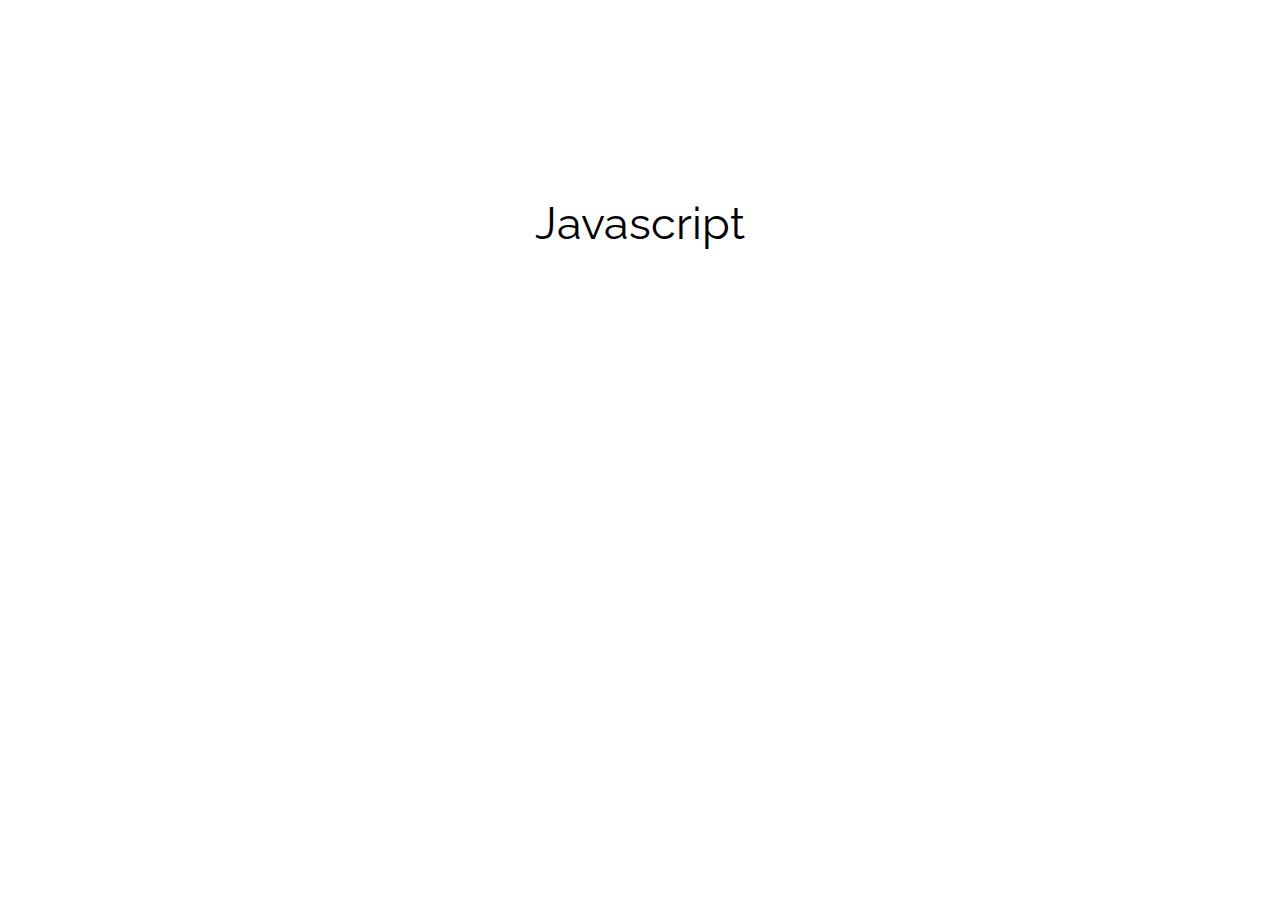
<file: jsTest/index.html>
<!DOCTYPE html>
<html lang = "en-US">
<head>
	<title>JavaScipt RL EXP</title> 
	<meta name="viewport" content="width=device-width, maximum-scale=1.0">
	<meta name="description" content="A test site">
	<meta name="keywords" content="Peter Jough, web design, y7, Programming, New Jersey, Westwood Regional Jr./Sr. High School, WWRSD">
	<meta name="viewport" content="width=device-width, initial-scale=1, maximum-scale=1, user-scalable=no">
	<meta name="author" content="Peter Jough">

	<link rel="stylesheet" href="https://maxcdn.bootstrapcdn.com/font-awesome/4.5.0/css/font-awesome.min.css">
	<link rel="stylesheet" href="https://maxcdn.bootstrapcdn.com/bootstrap/3.3.5/css/bootstrap.min.css">
	<link href='https://fonts.googleapis.com/css?family=Raleway' rel='stylesheet' type='text/css'>
	<link href='https://fonts.googleapis.com/css?family=Montserrat' rel='stylesheet' type='text/css'>
	<link href='https://fonts.googleapis.com/css?family=Titillium+Web:400,300' rel='stylesheet' type='text/css'>
	<link href='https://fonts.googleapis.com/css?family=Orbitron' rel='stylesheet' type='text/css'>
	<link href='https://fonts.googleapis.com/css?family=Rock+Salt' rel='stylesheet' type='text/css'>
	<link href='https://fonts.googleapis.com/css?family=Amaranth:400,400italic' rel='stylesheet' type='text/css'>
	<link rel="icon" type="image/x-icon" href="favicon.ico"/>
	<link rel="stylesheet" type="text/css" href="aboutJS.css" href= "animate.css">
</head>
<body>
		<section>
			<div class = "textone">
				<p class = "pOne" onclick="js()" id="demo"> Javascript </p>


			</div>



<script type="text/javascript">
function js() {
    var user = prompt("Please enter your name", "Your name");
    if (user!= null) {
        document.getElementById("demo").innerHTML =
        "Welcome " + user + "! How is your day so far?";
    }
}
</script>


</html>
</file>
<file: portfolio.css>
.header { 
  width: 100%;
  height: 50%;
  padding-left: 0px;   
  background-repeat: no-repeat;
  background-position: bottom;
  background-size: 100%;
  overflow: hidden;
}
#header{
  position: fixed;
  top: 0px;
  left: 0;
  width: 100%;
  padding: 0;
  margin: 0;
  color: white;
}

.parallax{
  background:url("img/azur.jpg") repeat fixed;
  background-size: 100%;
  background-size: cover;
  background-position: center;
}
.parallax-inner{
  padding-top: 22%;
  padding-bottom: 25%;
}

html, body {width: auto!important; overflow-x: hidden!important} 

#introHead{
  font-family: 'Montserrat', sans-serif;
  text-align: center;
  color: white;
  font-size: 50px;
}

.introText{
  font-family: 'Montserrat', sans-serif;
  font-size: 25px;
  text-align: center;
  color: white;
}

/*.jumbotron{
  /*background-color: #a8c9ff;

  background: url("img/azur.jpg") repeat fixed;
  background-size: cover;
  background-size: 100%;
  background-position: center;
}*/

.aboutmethree{
  background-color: #f4f8ff;
  padding-top: 2%;
  padding-bottom: 2px;
  z-index: 3;
}

.imagehead{
    text-align: center;

}
.imagehead2{
    text-align: center;
    padding-bottom: 5px;
    padding-top: 5px;
}

.contactdiv{
  text-align: center;
  padding-top: 5px;
  padding-bottom: 1px;
}

.copyright{
  text-align: 'Montserrat', sans-serif;
  font-size: 12px;
}

.cardintro{
  font-family: 'Montserrat', sans-serif;
  font-size: 24px;
  text-align: center;
}
.cardmeat{
  font-family: 'Montserrat', sans-serif;
  font-size: 16px;
  text-align: center;
}
.card-4 {
  box-shadow: 0 10px 10px rgba(0,0,0,0.20), 0 10px 10px rgba(0,0,0,0.20);
}

.githubC{
  color:purple;
}
.linkC{
  color:#3385ff;
}
.gmail{
  color:#ff3300
}
.medium{
  color:#5b5d60;
}

.navcolor a {
  text-decoration: none;
}
.navcolor a:visited { 
  color: white;
}
.navcolor a:hover {
  color: gray;
}
.navbar-custom {
  margin-bottom: 0;
}
.navbar-custom .navbar-brand:focus {
  outline: 0;
}
.navbar-custom a {
  color: white;
}
.navbar-brand {
  font-family: 'Raleway';
  font-size: 22px;
  float: left;
  top: 0;
  width: 100%;
}
.page-scroll {
    font-family: 'Raleway', sans-serif;
    font-size: 14px;  
}
@media(min-width:767px) {
  .navbar {
    padding: 20px 0;
    border-bottom: 0;
    background: 0 0;
  }
</file>
<file: about/about.css>
.aboutMeDiv{
	padding-top: 4%;
  padding-bottom: 20px;
}

.whoText{
	font-family: 'PT Serif', serif;
	font-size: 60px;
	color: #5c5c5c;
}

.aboutText{
	font-family: 'Raleway,' sans-serif;
	font-size: 18px;
	text-decoration: none;
  padding-bottom: 10px;
  letter-spacing: 1.3px;
}

.githubC{
  color:purple;
}
.linkC{
  color:#3385ff;
}
.gmail{
  color:#ff3300
}
.medium{
  color:#5b5d60;
}

.imagehead{
    text-align: center;

}
.imagehead2{
    text-align: center;
    padding-bottom: 5px;
    padding-top: 5px;
}

.picframe{
  text-align: center;
}

.contactdiv{
  text-align: center;
  padding-top: 5px;
  padding-bottom: 1px;
}

.copyright{
  text-align: 'Montserrat', sans-serif;
  font-size: 12px;
}

.navcolor a {
  text-decoration: none;
}
.navcolor a:visited { 
  color: white;
}
.navcolor a:hover {
  color: gray;
}
.navbar-custom {
  margin-bottom: 0;
}
.navbar-custom .navbar-brand:focus {
  outline: 0;
}
.navbar-custom a {
  color: black;
}
.navbar-brand {
  font-family: 'Raleway';
  font-size: 18px;

}
.page-scroll {
    font-family: 'Raleway', sans-serif;
    font-size: 14px;  
}
</file>
<file: ani/ani.css>
.bgt{
	width: 100%;
	height: 0;
	padding-bottom: 50%;
	position: relative;
	z-index: 1;
}

.parallax{
	
	background:url(https://media0.giphy.com/media/7GHRDluBmx9O8/giphy.gif) no-repeat center center fixed;
	background-size: 100%;
	background-size: cover;
    background-position: center;
    min-height: 100%;
    min-width: 1024px;
 
}
.parallax-inner{
	padding-top: 260px;
	padding-bottom: 230px;
}

.loginhere{
	font-family: 'Raleway', sans-serif;
	font-size: 60px;
	text-align: center;
	padding-top: 15px;
	color: white;
	letter-spacing: 1.9px;
}

.logintext{
	font-family: 'Raleway', sans-serif;
	font-size: 40px;
	text-align: center;
	padding-top: 20px;
	color: white;
}

.loginbox{
	padding-top: 2.5%;
}

.foryou{
	font-family: 'Raleway', sans-serif;
	font-size: 20px;
	padding-bottom: 80px;
	padding-top: 40px;
	text-align: center;
	color: white;
}

.foryou2{
	font-family: 'Raleway', sans-serif;
	font-size: 20px;
	padding-bottom: 28px;
	padding-top: 100px;
	padding-left: 480px;
	text-align: center;
	color: white;
}

.registertext{
	font-family: 'Raleway', sans-serif;
	font-size: 25px;
	text-align: center;
}

.boxmove{
	padding-top: 2%;
	padding-left: 474px;
	
}

.boxsize{
	width: 270px;
	
}

.regbut{
	padding-left: 0px;
}

.boxright{
	padding-right: 420px;
}
</file>
<file: ishw/register.css>
/*Parallax
.parallax{
	
	background:url(canadablur.jpg) no-repeat center center fixed;
	background-size: 100%;
	background-size: cover;
    background-position: center;
    min-height: 100%;
    min-width: 1024px;
 
}
.parallax-inner{
	padding-top: 20%;
	padding-bottom: 25%;
}
*/

img.bg {
  /* Set rules to fill background */
  min-height: 100%;
  min-width: 100px;
	
  /* Set up proportionate scaling */
  width: 100%;
  height: auto;
	
  /* Set up positioning */
  position: fixed;
  top: 0;
  left: 0;
}

@media screen and (max-width: 100px) { /* Specific to this particular image */
  img.bg {
    left: 50%;
    margin-left: -512px;   /* 50% */
  }
}


.registerbox{
	position:absolute;
	width: 650px;
	height: 650px;
	top:20%;
 	left:45%;
 	margin-top:-15px; /* this is half the height of your div*/  
  	margin-left:-200px; /*this is half of width of your div*/
	background-color: #66cc66;opacity:0.75;
	z-index: 1;
}

.registertext{
	font-family: 'Raleway', sans-serif;
	font-size: 50px;
	text-align: center;
	padding-bottom: 1%;
}

.welcometext{
	font-family: 'Raleway', sans-serif;
	font-size: 25px;
	text-align: center;
	padding-bottom: 1.5%;
}
</file>
